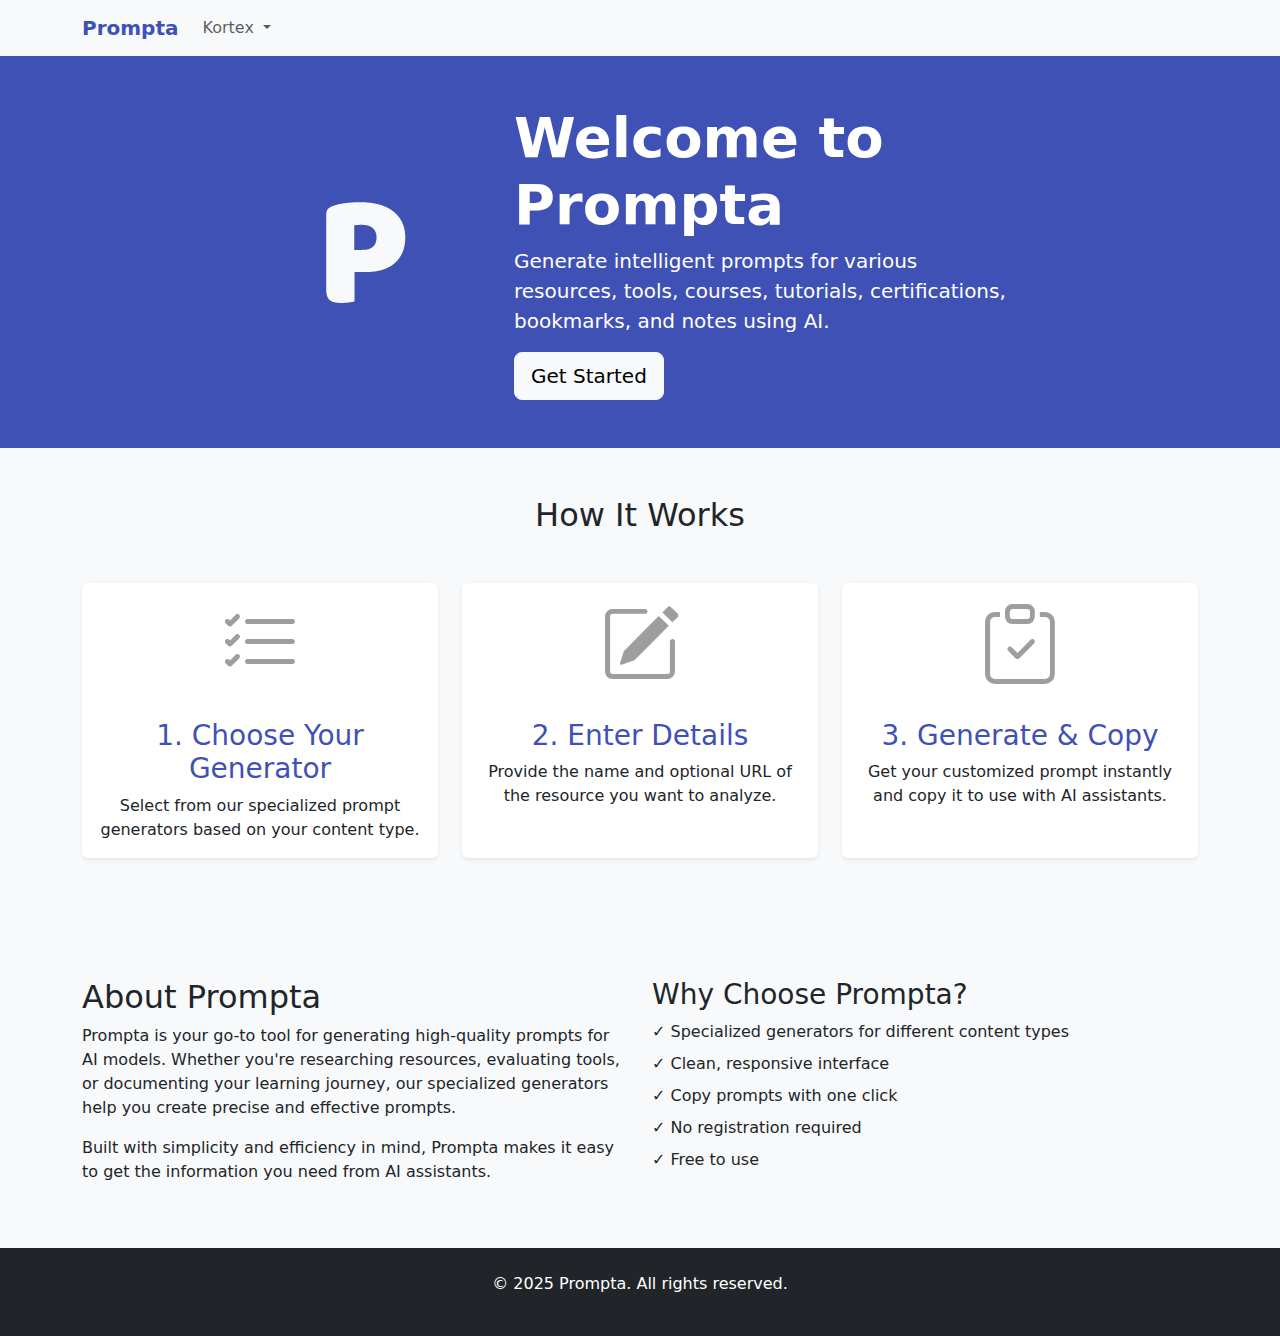
<file: index.html>
<!DOCTYPE html>
<html lang="en">
  <head>
    <meta charset="UTF-8" />
    <meta name="viewport" content="width=device-width, initial-scale=1.0" />
    <meta
      name="description"
      content="Generate intelligent prompts for various resources, tools, courses, tutorials, certifications, bookmarks, and notes using AI. Free prompt generators for developers and learners."
    />
    <meta name="author" content="Afolabi 'aphoe' Legunsen" />
    <meta
      name="keywords"
      content="AI prompts, prompt generator, resources, tools, courses, tutorials, certifications, bookmarks, notes"
    />
    <title>Prompta - AI Prompt Generators</title>
    <link rel="icon" type="image/png" href="assets/images/favicon.png" />
    <link
      href="https://cdn.jsdelivr.net/npm/bootstrap@5.3.0/dist/css/bootstrap.min.css"
      rel="stylesheet"
    />
    <link
      rel="stylesheet"
      href="https://cdn.jsdelivr.net/npm/bootstrap-icons@1.10.0/font/bootstrap-icons.css"
    />
    <link rel="stylesheet" href="assets/css/style.css" />
    <script type="application/ld+json">
      {
        "@context": "https://schema.org",
        "@type": "WebApplication",
        "name": "Prompta",
        "description": "Generate intelligent prompts for various resources, tools, courses, tutorials, certifications, bookmarks, and notes using AI.",
        "url": "https://aphoe.com",
        "author": {
          "@type": "Person",
          "name": "Afolabi 'aphoe' Legunsen"
        },
        "applicationCategory": "DeveloperApplication",
        "operatingSystem": "Web Browser",
        "offers": {
          "@type": "Offer",
          "price": "0",
          "priceCurrency": "USD"
        }
      }
    </script>
  </head>
  <body>
    <nav class="navbar navbar-expand-lg navbar-light bg-light">
      <div class="container">
        <a class="navbar-brand" href="index.html">Prompta</a>
        <button
          class="navbar-toggler"
          type="button"
          data-bs-toggle="collapse"
          data-bs-target="#navbarNav"
          aria-controls="navbarNav"
          aria-expanded="false"
          aria-label="Toggle navigation"
        >
          <span class="navbar-toggler-icon"></span>
        </button>
        <div class="collapse navbar-collapse" id="navbarNav">
          <ul class="navbar-nav">
            <li class="nav-item dropdown">
              <a
                class="nav-link dropdown-toggle"
                href="#"
                id="kortexDropdown"
                role="button"
                data-bs-toggle="dropdown"
                aria-expanded="false"
              >
                Kortex
              </a>
              <ul class="dropdown-menu" aria-labelledby="kortexDropdown">
                <li>
                  <a class="dropdown-item" href="resource.html">Resource</a>
                </li>
                <li>
                  <a class="dropdown-item" href="whitepaper.html">Whitepaper</a>
                </li>
                <li><a class="dropdown-item" href="tools.html">Tools</a></li>
                <li>
                  <a class="dropdown-item" href="courses.html">Courses</a>
                </li>
                <li>
                  <a class="dropdown-item" href="tutorials.html">Tutorials</a>
                </li>
                <li>
                  <a class="dropdown-item" href="certification.html"
                    >Certification</a
                  >
                </li>
                <li>
                  <a class="dropdown-item" href="bookmark.html">Bookmark</a>
                </li>
                <li>
                  <a class="dropdown-item" href="notes.html">Notes</a>
                </li>
              </ul>
            </li>
          </ul>
        </div>
      </div>
    </nav>
    <main>
      <!-- Hero Section -->
      <section style="background-color: #3f51b5" class="text-white py-5">
        <div class="container">
          <div
            class="d-flex align-items-center justify-content-center flex-wrap"
          >
            <div class="me-5 mb-4 mb-md-0">
              <img
                src="assets/images/favicon.png"
                alt="Prompta Logo"
                class="img-fluid"
                style="max-width: 300px"
              />
            </div>
            <div style="max-width: 500px">
              <h1 class="display-4 fw-bold">Welcome to Prompta</h1>
              <p class="lead">
                Generate intelligent prompts for various resources, tools,
                courses, tutorials, certifications, bookmarks, and notes using
                AI.
              </p>
              <a href="#how-it-works" class="btn btn-light btn-lg"
                >Get Started</a
              >
            </div>
          </div>
        </div>
      </section>

      <!-- How It Works Section -->
      <section id="how-it-works" class="py-5">
        <div class="container">
          <h2 class="text-center mb-5">How It Works</h2>
          <div class="row">
            <div class="col-md-4 mb-4">
              <div class="card h-100 border-0 shadow-sm">
                <div class="card-body text-center">
                  <div class="mb-4">
                    <i
                      class="bi bi-list-check display-1"
                      style="color: #9e9e9e"
                    ></i>
                  </div>
                  <h3 class="card-title" style="color: #3f51b5">
                    1. Choose Your Generator
                  </h3>
                  <p class="card-text">
                    Select from our specialized prompt generators based on your
                    content type.
                  </p>
                </div>
              </div>
            </div>
            <div class="col-md-4 mb-4">
              <div class="card h-100 border-0 shadow-sm">
                <div class="card-body text-center">
                  <div class="mb-4">
                    <i
                      class="bi bi-pencil-square display-1"
                      style="color: #9e9e9e"
                    ></i>
                  </div>
                  <h3 class="card-title" style="color: #3f51b5">
                    2. Enter Details
                  </h3>
                  <p class="card-text">
                    Provide the name and optional URL of the resource you want
                    to analyze.
                  </p>
                </div>
              </div>
            </div>
            <div class="col-md-4 mb-4">
              <div class="card h-100 border-0 shadow-sm">
                <div class="card-body text-center">
                  <div class="mb-4">
                    <i
                      class="bi bi-clipboard-check display-1"
                      style="color: #9e9e9e"
                    ></i>
                  </div>
                  <h3 class="card-title" style="color: #3f51b5">
                    3. Generate & Copy
                  </h3>
                  <p class="card-text">
                    Get your customized prompt instantly and copy it to use with
                    AI assistants.
                  </p>
                </div>
              </div>
            </div>
          </div>
        </div>
      </section>

      <!-- About Section -->
      <section class="bg-light py-5">
        <div class="container">
          <div class="row">
            <div class="col-lg-6">
              <h2>About Prompta</h2>
              <p>
                Prompta is your go-to tool for generating high-quality prompts
                for AI models. Whether you're researching resources, evaluating
                tools, or documenting your learning journey, our specialized
                generators help you create precise and effective prompts.
              </p>
              <p>
                Built with simplicity and efficiency in mind, Prompta makes it
                easy to get the information you need from AI assistants.
              </p>
            </div>
            <div class="col-lg-6">
              <h3>Why Choose Prompta?</h3>
              <ul class="list-unstyled">
                <li class="mb-2">
                  ✓ Specialized generators for different content types
                </li>
                <li class="mb-2">✓ Clean, responsive interface</li>
                <li class="mb-2">✓ Copy prompts with one click</li>
                <li class="mb-2">✓ No registration required</li>
                <li class="mb-2">✓ Free to use</li>
              </ul>
            </div>
          </div>
        </div>
      </section>

      <!-- Footer -->
      <footer class="bg-dark text-white py-4">
        <div class="container text-center">
          <p>
            &copy; 2025
            <a href="https://aphoe.com" class="text-white text-decoration-none"
              >Prompta</a
            >. All rights reserved.
          </p>
        </div>
      </footer>
    </main>

    <script src="https://cdn.jsdelivr.net/npm/bootstrap@5.3.0/dist/js/bootstrap.bundle.min.js"></script>
  </body>
</html>
</file>
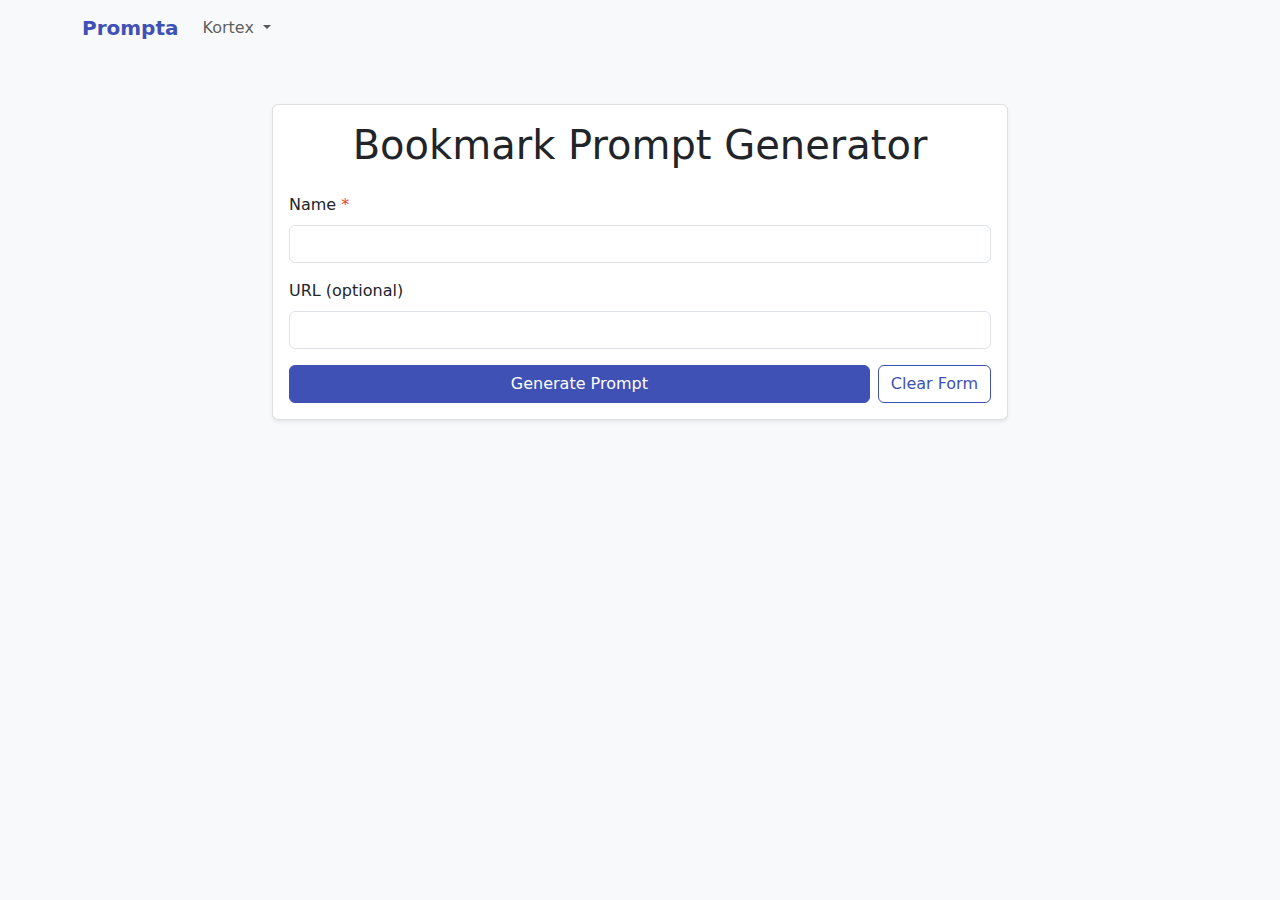
<file: bookmark.html>
<!DOCTYPE html>
<html lang="en">
  <head>
    <meta charset="UTF-8" />
    <meta name="viewport" content="width=device-width, initial-scale=1.0" />
    <meta
      name="description"
      content="Generate intelligent prompts for saved bookmarks and interesting links. Free AI prompt generator for bookmark analysis."
    />
    <meta name="author" content="Afolabi 'aphoe' Legunsen" />
    <meta
      name="keywords"
      content="AI prompts, bookmark generator, saved bookmarks, interesting links, prompt generator"
    />
    <title>Bookmark Prompt Generator</title>
    <link rel="icon" type="image/png" href="assets/images/favicon.png" />
    <link
      href="https://cdn.jsdelivr.net/npm/bootstrap@5.3.0/dist/css/bootstrap.min.css"
      rel="stylesheet"
    />
    <link rel="stylesheet" href="assets/css/style.css" />
    <script type="application/ld+json">
      {
        "@context": "https://schema.org",
        "@type": "WebApplication",
        "name": "Bookmark Prompt Generator",
        "description": "Generate intelligent prompts for saved bookmarks and interesting links.",
        "url": "https://aphoe.com",
        "author": {
          "@type": "Person",
          "name": "Afolabi 'aphoe' Legunsen"
        },
        "applicationCategory": "DeveloperApplication",
        "operatingSystem": "Web Browser",
        "offers": {
          "@type": "Offer",
          "price": "0",
          "priceCurrency": "USD"
        }
      }
    </script>
  </head>
  <body>
    <nav class="navbar navbar-expand-lg navbar-light bg-light">
      <div class="container">
        <a class="navbar-brand" href="index.html">Prompta</a>
        <button
          class="navbar-toggler"
          type="button"
          data-bs-toggle="collapse"
          data-bs-target="#navbarNav"
          aria-controls="navbarNav"
          aria-expanded="false"
          aria-label="Toggle navigation"
        >
          <span class="navbar-toggler-icon"></span>
        </button>
        <div class="collapse navbar-collapse" id="navbarNav">
          <ul class="navbar-nav">
            <li class="nav-item dropdown">
              <a
                class="nav-link dropdown-toggle"
                href="#"
                id="kortexDropdown"
                role="button"
                data-bs-toggle="dropdown"
                aria-expanded="false"
              >
                Kortex
              </a>
              <ul class="dropdown-menu" aria-labelledby="kortexDropdown">
                <li>
                  <a class="dropdown-item" href="resource.html">Resource</a>
                </li>
                <li>
                  <a class="dropdown-item" href="whitepaper.html">Whitepaper</a>
                </li>
                <li><a class="dropdown-item" href="tools.html">Tools</a></li>
                <li>
                  <a class="dropdown-item" href="courses.html">Courses</a>
                </li>
                <li>
                  <a class="dropdown-item" href="tutorials.html">Tutorials</a>
                </li>
                <li>
                  <a class="dropdown-item" href="certification.html"
                    >Certification</a
                  >
                </li>
                <li>
                  <a class="dropdown-item" href="bookmark.html">Bookmark</a>
                </li>
                <li>
                  <a class="dropdown-item" href="notes.html">Notes</a>
                </li>
              </ul>
            </li>
          </ul>
        </div>
      </div>
    </nav>
    <main class="container mt-5">
      <div class="row justify-content-center">
        <div class="col-md-8">
          <div class="card">
            <div class="card-body">
              <h1 class="card-title text-center mb-4">
                Bookmark Prompt Generator
              </h1>
              <form id="bookmarkForm">
                <div class="mb-3">
                  <label for="name" class="form-label">
                    Name <span class="required">*</span>
                  </label>
                  <input
                    type="text"
                    class="form-control"
                    id="name"
                    name="name"
                    required
                  />
                </div>
                <div class="mb-3">
                  <label for="url" class="form-label">URL (optional)</label>
                  <input type="url" class="form-control" id="url" name="url" />
                </div>
                <div class="d-flex flex-column flex-md-row gap-2">
                  <button type="submit" class="btn btn-primary flex-fill">
                    Generate Prompt
                  </button>
                  <button
                    type="button"
                    class="btn btn-outline-secondary"
                    id="clearBtn"
                  >
                    Clear Form
                  </button>
                </div>
              </form>
              <div id="output" class="mt-4" style="display: none">
                <h5 class="card-title">Generated Prompt:</h5>
                <pre id="promptText" class="bg-light p-3 rounded mb-2"></pre>
                <div class="d-flex gap-2">
                  <button id="copyBtn" class="btn btn-outline-secondary btn-sm">
                    Copy Prompt
                  </button>
                </div>
              </div>
            </div>
          </div>
        </div>
      </div>
    </main>

    <script src="https://cdn.jsdelivr.net/npm/bootstrap@5.3.0/dist/js/bootstrap.bundle.min.js"></script>
    <script>
      document
        .getElementById("bookmarkForm")
        .addEventListener("submit", function (e) {
          e.preventDefault();

          const name = document.getElementById("name").value.trim();
          const url = document.getElementById("url").value.trim();

          if (!name) {
            alert("Name is required");
            return;
          }

          const reference = url ? ` (reference ${url})` : "";
          const prompt = `Please give me the following information about ${name}${reference}
1. What is the bookmark type? Article, book, development, etc
2. What are the top three tags?
3. Please give me a detailed description`;

          document.getElementById("promptText").textContent = prompt;
          document.getElementById("output").style.display = "block";
        });

      // Clear form functionality
      document
        .getElementById("clearBtn")
        .addEventListener("click", function () {
          document.getElementById("bookmarkForm").reset();
          document.getElementById("output").style.display = "none";
          document.getElementById("promptText").textContent = "";
        });

      // Copy to clipboard functionality
      document.getElementById("copyBtn").addEventListener("click", function () {
        const promptText = document.getElementById("promptText").textContent;

        if (navigator.clipboard && window.isSecureContext) {
          // Use the Clipboard API when available
          navigator.clipboard
            .writeText(promptText)
            .then(function () {
              showCopyFeedback("Copied!");
            })
            .catch(function (err) {
              console.error("Failed to copy: ", err);
              fallbackCopyTextToClipboard(promptText);
            });
        } else {
          // Fallback for older browsers
          fallbackCopyTextToClipboard(promptText);
        }
      });

      function fallbackCopyTextToClipboard(text) {
        const textArea = document.createElement("textarea");
        textArea.value = text;
        textArea.style.position = "fixed";
        textArea.style.left = "-999999px";
        textArea.style.top = "-999999px";
        document.body.appendChild(textArea);
        textArea.focus();
        textArea.select();

        try {
          const successful = document.execCommand("copy");
          if (successful) {
            showCopyFeedback("Copied!");
          } else {
            showCopyFeedback("Copy failed!");
          }
        } catch (err) {
          console.error("Fallback: Oops, unable to copy", err);
          showCopyFeedback("Copy failed!");
        }

        document.body.removeChild(textArea);
      }

      function showCopyFeedback(message) {
        const copyBtn = document.getElementById("copyBtn");
        const originalText = copyBtn.textContent;
        copyBtn.textContent = message;
        copyBtn.classList.remove("btn-outline-secondary");
        copyBtn.classList.add("btn-success");

        setTimeout(function () {
          copyBtn.textContent = originalText;
          copyBtn.classList.remove("btn-success");
          copyBtn.classList.add("btn-outline-secondary");
        }, 2000);
      }
    </script>
  </body>
</html>
</file>
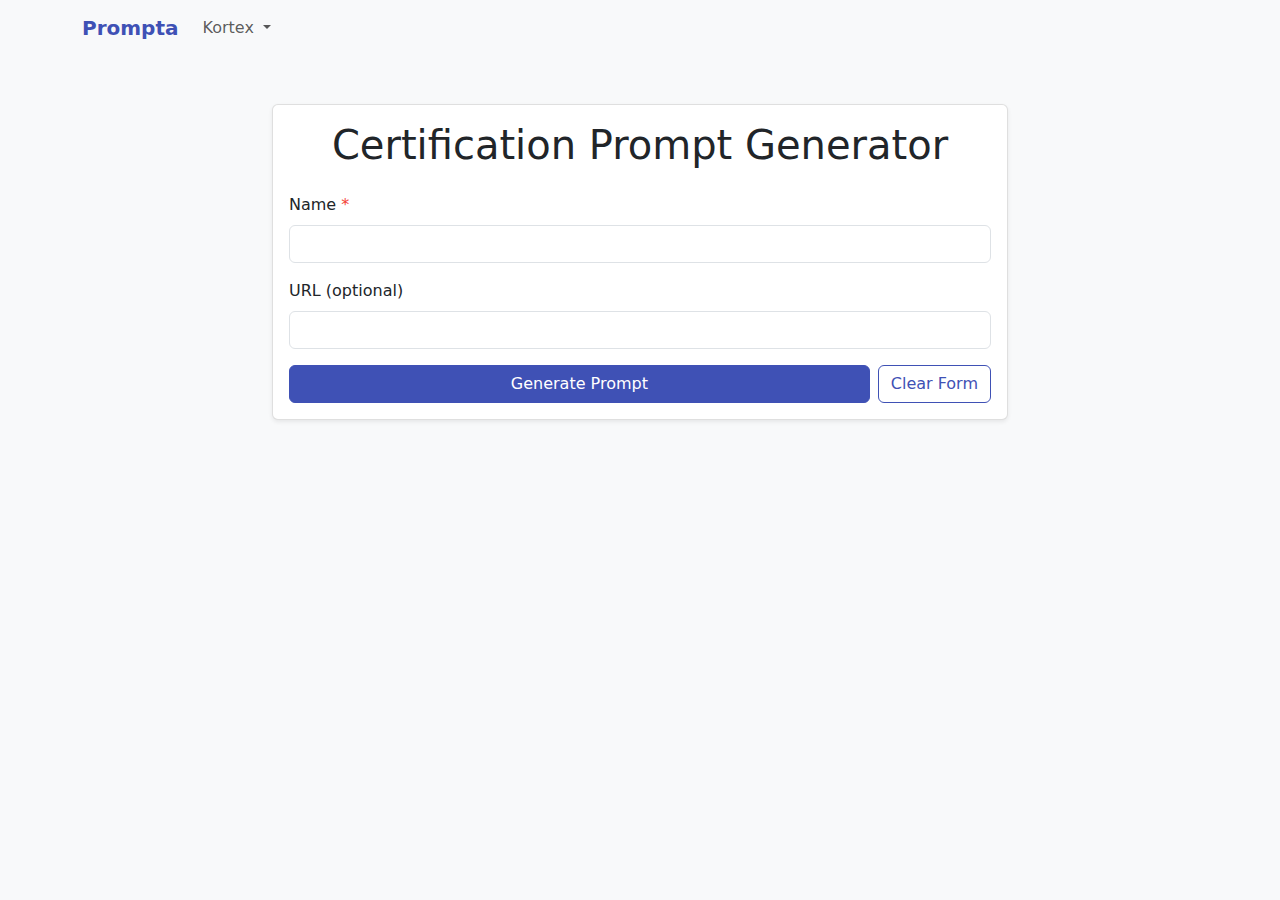
<file: certification.html>
<!DOCTYPE html>
<html lang="en">
  <head>
    <meta charset="UTF-8" />
    <meta name="viewport" content="width=device-width, initial-scale=1.0" />
    <meta
      name="description"
      content="Generate intelligent prompts for certifications and professional qualifications. Free AI prompt generator for certification analysis."
    />
    <meta name="author" content="Afolabi 'aphoe' Legunsen" />
    <meta
      name="keywords"
      content="AI prompts, certification generator, professional qualifications, certifications, prompt generator"
    />
    <title>Certification Prompt Generator</title>
    <link rel="icon" type="image/png" href="assets/images/favicon.png" />
    <link
      href="https://cdn.jsdelivr.net/npm/bootstrap@5.3.0/dist/css/bootstrap.min.css"
      rel="stylesheet"
    />
    <link rel="stylesheet" href="assets/css/style.css" />
    <script type="application/ld+json">
      {
        "@context": "https://schema.org",
        "@type": "WebApplication",
        "name": "Certification Prompt Generator",
        "description": "Generate intelligent prompts for certifications and professional qualifications.",
        "url": "https://aphoe.com",
        "author": {
          "@type": "Person",
          "name": "Afolabi 'aphoe' Legunsen"
        },
        "applicationCategory": "DeveloperApplication",
        "operatingSystem": "Web Browser",
        "offers": {
          "@type": "Offer",
          "price": "0",
          "priceCurrency": "USD"
        }
      }
    </script>
  </head>
  <body>
    <nav class="navbar navbar-expand-lg navbar-light bg-light">
      <div class="container">
        <a class="navbar-brand" href="index.html">Prompta</a>
        <button
          class="navbar-toggler"
          type="button"
          data-bs-toggle="collapse"
          data-bs-target="#navbarNav"
          aria-controls="navbarNav"
          aria-expanded="false"
          aria-label="Toggle navigation"
        >
          <span class="navbar-toggler-icon"></span>
        </button>
        <div class="collapse navbar-collapse" id="navbarNav">
          <ul class="navbar-nav">
            <li class="nav-item dropdown">
              <a
                class="nav-link dropdown-toggle"
                href="#"
                id="kortexDropdown"
                role="button"
                data-bs-toggle="dropdown"
                aria-expanded="false"
              >
                Kortex
              </a>
              <ul class="dropdown-menu" aria-labelledby="kortexDropdown">
                <li>
                  <a class="dropdown-item" href="resource.html">Resource</a>
                </li>
                <li>
                  <a class="dropdown-item" href="whitepaper.html">Whitepaper</a>
                </li>
                <li><a class="dropdown-item" href="tools.html">Tools</a></li>
                <li>
                  <a class="dropdown-item" href="courses.html">Courses</a>
                </li>
                <li>
                  <a class="dropdown-item" href="tutorials.html">Tutorials</a>
                </li>
                <li>
                  <a class="dropdown-item" href="certification.html"
                    >Certification</a
                  >
                </li>
                <li>
                  <a class="dropdown-item" href="bookmark.html">Bookmark</a>
                </li>
                <li>
                  <a class="dropdown-item" href="notes.html">Notes</a>
                </li>
              </ul>
            </li>
          </ul>
        </div>
      </div>
    </nav>
    <main class="container mt-5">
      <div class="row justify-content-center">
        <div class="col-md-8">
          <div class="card">
            <div class="card-body">
              <h1 class="card-title text-center mb-4">
                Certification Prompt Generator
              </h1>
              <form id="certificationForm">
                <div class="mb-3">
                  <label for="name" class="form-label">
                    Name <span class="required">*</span>
                  </label>
                  <input
                    type="text"
                    class="form-control"
                    id="name"
                    name="name"
                    required
                  />
                </div>
                <div class="mb-3">
                  <label for="url" class="form-label">URL (optional)</label>
                  <input type="url" class="form-control" id="url" name="url" />
                </div>
                <div class="d-flex flex-column flex-md-row gap-2">
                  <button type="submit" class="btn btn-primary flex-fill">
                    Generate Prompt
                  </button>
                  <button
                    type="button"
                    class="btn btn-outline-secondary"
                    id="clearBtn"
                  >
                    Clear Form
                  </button>
                </div>
              </form>
              <div id="output" class="mt-4" style="display: none">
                <h5 class="card-title">Generated Prompt:</h5>
                <pre id="promptText" class="bg-light p-3 rounded mb-2"></pre>
                <div class="d-flex gap-2">
                  <button id="copyBtn" class="btn btn-outline-secondary btn-sm">
                    Copy Prompt
                  </button>
                </div>
              </div>
            </div>
          </div>
        </div>
      </div>
    </main>

    <script src="https://cdn.jsdelivr.net/npm/bootstrap@5.3.0/dist/js/bootstrap.bundle.min.js"></script>
    <script>
      document
        .getElementById("certificationForm")
        .addEventListener("submit", function (e) {
          e.preventDefault();

          const name = document.getElementById("name").value.trim();
          const url = document.getElementById("url").value.trim();

          if (!name) {
            alert("Name is required");
            return;
          }

          const reference = url ? ` (reference ${url})` : "";
          const prompt = `Please give me the following information about ${name} certification${reference}
1. What is the name?
2. What is the URL?
3. What is the provider or organization behind it?
4. What is the certification type? Course completion, exam, portfolio, or skill assessment?
5. What is the fee for the certification?
7. Please give me a detailed description
8. What is the level? Foundational, Associate, Professional, or Expert
9. What is the validity in years of the certification, if applicable?
10. Is there an accreditation body? If yes, state it.
11. Does this certification expire? If yes, how many years?
12. What are the top three tags for this tool?
13. What are the prerequisites to take this certification, if applicable?
14. Does it require a recertification exam?
15. What is the renewal fee, if applicable?
16. What are the renewal rules, if applicable?`;

          document.getElementById("promptText").textContent = prompt;
          document.getElementById("output").style.display = "block";
        });

      // Clear form functionality
      document
        .getElementById("clearBtn")
        .addEventListener("click", function () {
          document.getElementById("certificationForm").reset();
          document.getElementById("output").style.display = "none";
          document.getElementById("promptText").textContent = "";
        });

      // Copy to clipboard functionality
      document.getElementById("copyBtn").addEventListener("click", function () {
        const promptText = document.getElementById("promptText").textContent;

        if (navigator.clipboard && window.isSecureContext) {
          // Use the Clipboard API when available
          navigator.clipboard
            .writeText(promptText)
            .then(function () {
              showCopyFeedback("Copied!");
            })
            .catch(function (err) {
              console.error("Failed to copy: ", err);
              fallbackCopyTextToClipboard(promptText);
            });
        } else {
          // Fallback for older browsers
          fallbackCopyTextToClipboard(promptText);
        }
      });

      function fallbackCopyTextToClipboard(text) {
        const textArea = document.createElement("textarea");
        textArea.value = text;
        textArea.style.position = "fixed";
        textArea.style.left = "-999999px";
        textArea.style.top = "-999999px";
        document.body.appendChild(textArea);
        textArea.focus();
        textArea.select();

        try {
          const successful = document.execCommand("copy");
          if (successful) {
            showCopyFeedback("Copied!");
          } else {
            showCopyFeedback("Copy failed!");
          }
        } catch (err) {
          console.error("Fallback: Oops, unable to copy", err);
          showCopyFeedback("Copy failed!");
        }

        document.body.removeChild(textArea);
      }

      function showCopyFeedback(message) {
        const copyBtn = document.getElementById("copyBtn");
        const originalText = copyBtn.textContent;
        copyBtn.textContent = message;
        copyBtn.classList.remove("btn-outline-secondary");
        copyBtn.classList.add("btn-success");

        setTimeout(function () {
          copyBtn.textContent = originalText;
          copyBtn.classList.remove("btn-success");
          copyBtn.classList.add("btn-outline-secondary");
        }, 2000);
      }
    </script>
  </body>
</html>
</file>
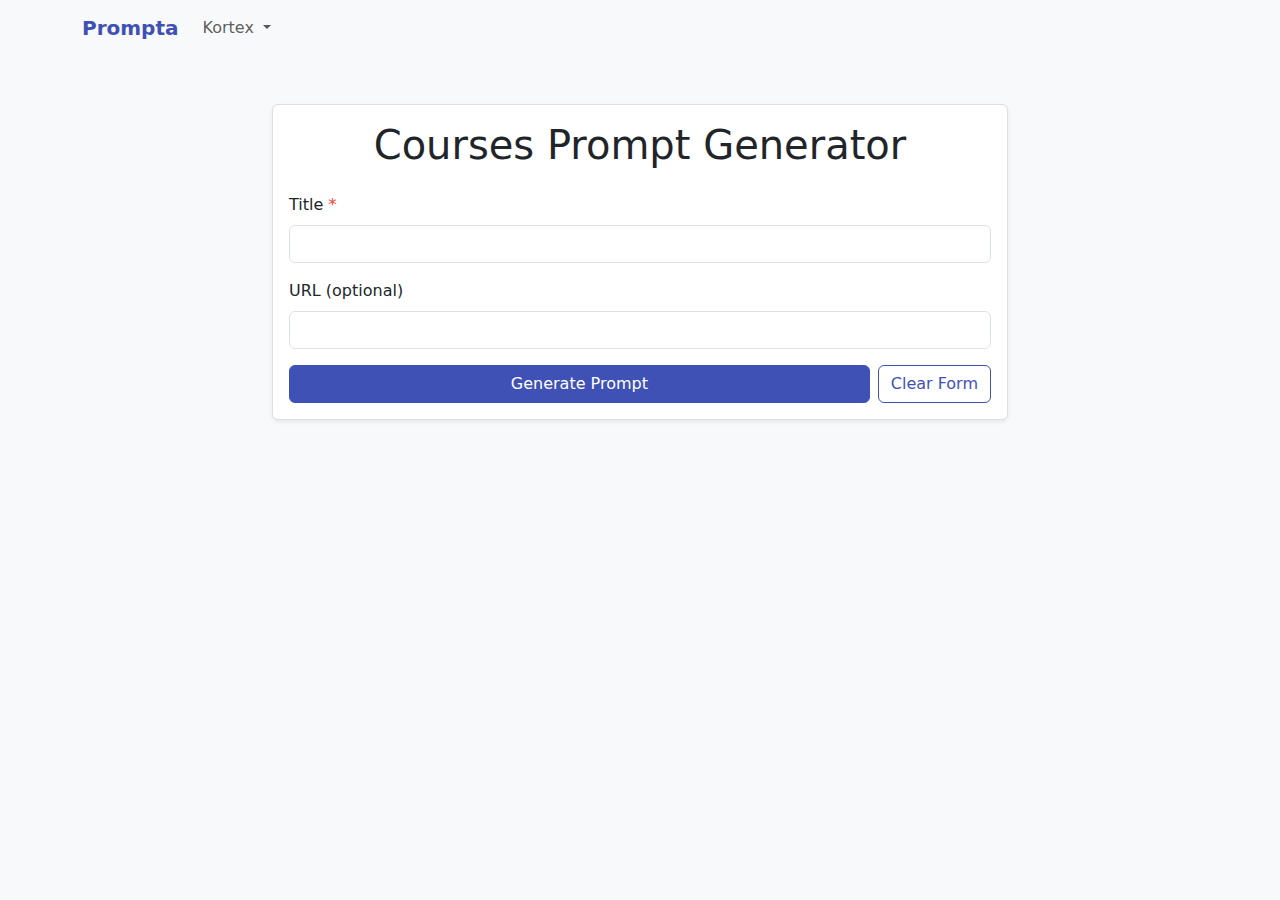
<file: courses.html>
<!DOCTYPE html>
<html lang="en">
  <head>
    <meta charset="UTF-8" />
    <meta name="viewport" content="width=device-width, initial-scale=1.0" />
    <meta
      name="description"
      content="Generate intelligent prompts for online courses and educational content. Free AI prompt generator for course analysis."
    />
    <meta name="author" content="Afolabi 'aphoe' Legunsen" />
    <meta
      name="keywords"
      content="AI prompts, courses generator, online courses, educational content, prompt generator"
    />
    <title>Courses Prompt Generator - Prompta</title>
    <link rel="icon" type="image/png" href="assets/images/favicon.png" />
    <link
      href="https://cdn.jsdelivr.net/npm/bootstrap@5.3.0/dist/css/bootstrap.min.css"
      rel="stylesheet"
    />
    <link rel="stylesheet" href="assets/css/style.css" />
    <script type="application/ld+json">
      {
        "@context": "https://schema.org",
        "@type": "WebApplication",
        "name": "Courses Prompt Generator",
        "description": "Generate intelligent prompts for online courses and educational content.",
        "url": "https://aphoe.com",
        "author": {
          "@type": "Person",
          "name": "Afolabi 'aphoe' Legunsen"
        },
        "applicationCategory": "DeveloperApplication",
        "operatingSystem": "Web Browser",
        "offers": {
          "@type": "Offer",
          "price": "0",
          "priceCurrency": "USD"
        }
      }
    </script>
  </head>
  <body>
    <nav class="navbar navbar-expand-lg navbar-light bg-light">
      <div class="container">
        <a class="navbar-brand" href="index.html">Prompta</a>
        <button
          class="navbar-toggler"
          type="button"
          data-bs-toggle="collapse"
          data-bs-target="#navbarNav"
          aria-controls="navbarNav"
          aria-expanded="false"
          aria-label="Toggle navigation"
        >
          <span class="navbar-toggler-icon"></span>
        </button>
        <div class="collapse navbar-collapse" id="navbarNav">
          <ul class="navbar-nav">
            <li class="nav-item dropdown">
              <a
                class="nav-link dropdown-toggle"
                href="#"
                id="kortexDropdown"
                role="button"
                data-bs-toggle="dropdown"
                aria-expanded="false"
              >
                Kortex
              </a>
              <ul class="dropdown-menu" aria-labelledby="kortexDropdown">
                <li>
                  <a class="dropdown-item" href="resource.html">Resource</a>
                </li>
                <li><a class="dropdown-item" href="tools.html">Tools</a></li>
                <li>
                  <a class="dropdown-item" href="courses.html">Courses</a>
                </li>
                <li>
                  <a class="dropdown-item" href="tutorials.html">Tutorials</a>
                </li>
                <li>
                  <a class="dropdown-item" href="certification.html"
                    >Certification</a
                  >
                </li>
                <li>
                  <a class="dropdown-item" href="bookmark.html">Bookmark</a>
                </li>
                <li>
                  <a class="dropdown-item" href="notes.html">Notes</a>
                </li>
              </ul>
            </li>
          </ul>
        </div>
      </div>
    </nav>
    <main class="container mt-5">
      <div class="row justify-content-center">
        <div class="col-md-8">
          <div class="card">
            <div class="card-body">
              <h1 class="card-title text-center mb-4">
                Courses Prompt Generator
              </h1>
              <form id="coursesForm">
                <div class="mb-3">
                  <label for="title" class="form-label">
                    Title <span class="required">*</span>
                  </label>
                  <input
                    type="text"
                    class="form-control"
                    id="title"
                    name="title"
                    required
                  />
                </div>
                <div class="mb-3">
                  <label for="url" class="form-label">URL (optional)</label>
                  <input type="url" class="form-control" id="url" name="url" />
                </div>
                <div class="d-flex flex-column flex-md-row gap-2">
                  <button type="submit" class="btn btn-primary flex-fill">
                    Generate Prompt
                  </button>
                  <button
                    type="button"
                    class="btn btn-outline-secondary"
                    id="clearBtn"
                  >
                    Clear Form
                  </button>
                </div>
              </form>
              <div id="output" class="mt-4" style="display: none">
                <h5 class="card-title">Generated Prompt:</h5>
                <pre id="promptText" class="bg-light p-3 rounded mb-2"></pre>
                <div class="d-flex gap-2">
                  <button id="copyBtn" class="btn btn-outline-secondary btn-sm">
                    Copy Prompt
                  </button>
                </div>
              </div>
            </div>
          </div>
        </div>
      </div>
    </main>

    <script src="https://cdn.jsdelivr.net/npm/bootstrap@5.3.0/dist/js/bootstrap.bundle.min.js"></script>
    <script>
      document
        .getElementById("coursesForm")
        .addEventListener("submit", function (e) {
          e.preventDefault();

          const title = document.getElementById("title").value.trim();
          const url = document.getElementById("url").value.trim();

          if (!title) {
            alert("Title is required");
            return;
          }

          const reference = url ? ` (reference ${url})` : "";
          const prompt = `Please give me the following information about ${title}${reference}
1. Give me a detailed description
2. What level is this course? Beginner, Intermediate, Advanced, or Expert
3. Price tier type? Free, Freemium, Subscription, etc. Answer based on the direct information you found.
4. What is the estimated duration in days
5. Is there a launch date? If yes, what date is it?
6. Does this course come with a certificate?
7. What are the top three tags for this tool?`;

          document.getElementById("promptText").textContent = prompt;
          document.getElementById("output").style.display = "block";
        });

      // Clear form functionality
      document
        .getElementById("clearBtn")
        .addEventListener("click", function () {
          document.getElementById("coursesForm").reset();
          document.getElementById("output").style.display = "none";
          document.getElementById("promptText").textContent = "";
        });

      // Copy to clipboard functionality
      document.getElementById("copyBtn").addEventListener("click", function () {
        const promptText = document.getElementById("promptText").textContent;

        if (navigator.clipboard && window.isSecureContext) {
          // Use the Clipboard API when available
          navigator.clipboard
            .writeText(promptText)
            .then(function () {
              showCopyFeedback("Copied!");
            })
            .catch(function (err) {
              console.error("Failed to copy: ", err);
              fallbackCopyTextToClipboard(promptText);
            });
        } else {
          // Fallback for older browsers
          fallbackCopyTextToClipboard(promptText);
        }
      });

      function fallbackCopyTextToClipboard(text) {
        const textArea = document.createElement("textarea");
        textArea.value = text;
        textArea.style.position = "fixed";
        textArea.style.left = "-999999px";
        textArea.style.top = "-999999px";
        document.body.appendChild(textArea);
        textArea.focus();
        textArea.select();

        try {
          const successful = document.execCommand("copy");
          if (successful) {
            showCopyFeedback("Copied!");
          } else {
            showCopyFeedback("Copy failed!");
          }
        } catch (err) {
          console.error("Fallback: Oops, unable to copy", err);
          showCopyFeedback("Copy failed!");
        }

        document.body.removeChild(textArea);
      }

      function showCopyFeedback(message) {
        const copyBtn = document.getElementById("copyBtn");
        const originalText = copyBtn.textContent;
        copyBtn.textContent = message;
        copyBtn.classList.remove("btn-outline-secondary");
        copyBtn.classList.add("btn-success");

        setTimeout(function () {
          copyBtn.textContent = originalText;
          copyBtn.classList.remove("btn-success");
          copyBtn.classList.add("btn-outline-secondary");
        }, 2000);
      }
    </script>
  </body>
</html>
</file>
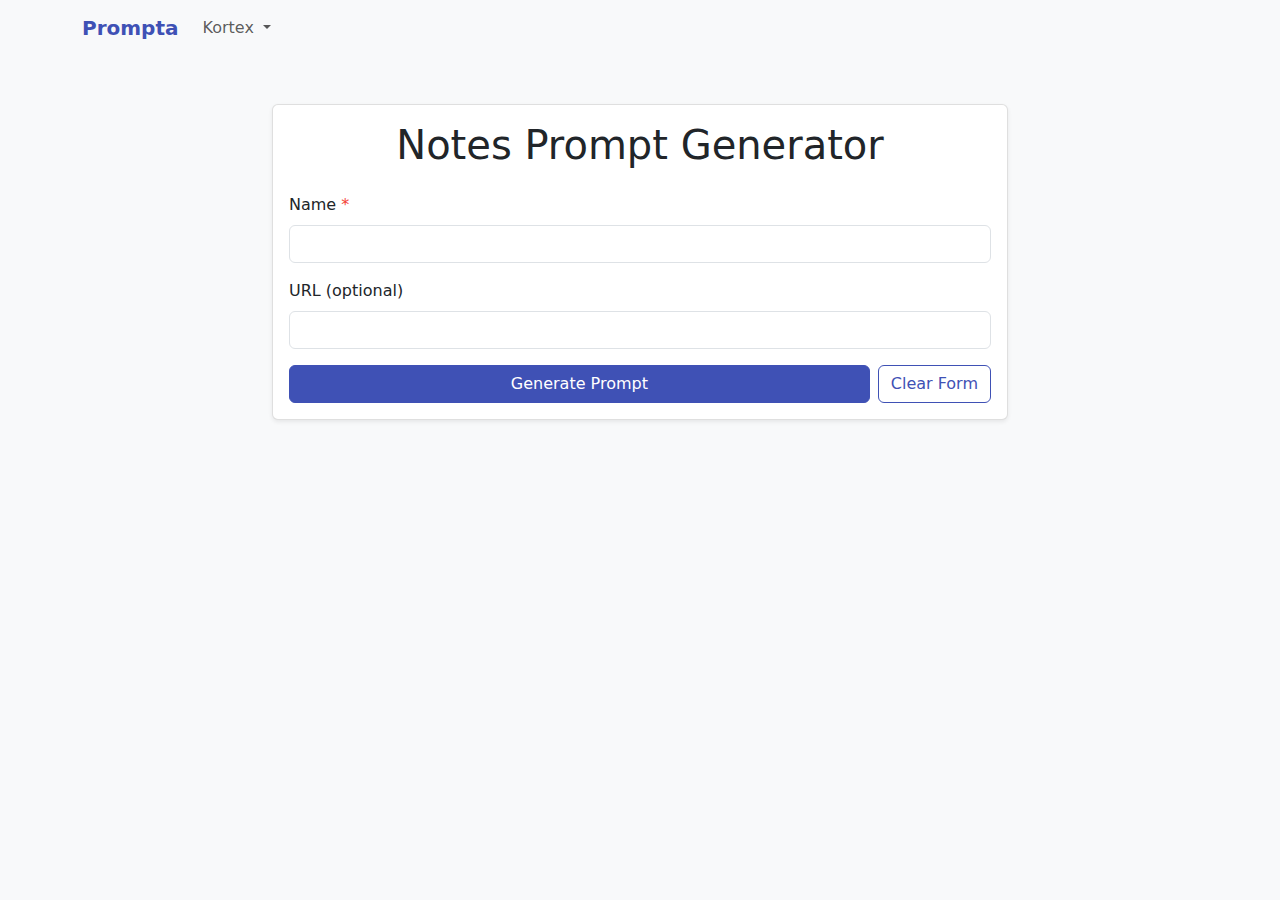
<file: notes.html>
<!DOCTYPE html>
<html lang="en">
  <head>
    <meta charset="UTF-8" />
    <meta name="viewport" content="width=device-width, initial-scale=1.0" />
    <meta
      name="description"
      content="Generate intelligent prompts for personal notes and research materials. Free AI prompt generator for notes analysis."
    />
    <meta name="author" content="Afolabi 'aphoe' Legunsen" />
    <meta
      name="keywords"
      content="AI prompts, notes generator, personal notes, research materials, prompt generator"
    />
    <title>Notes Prompt Generator - Prompta</title>
    <link rel="icon" type="image/png" href="assets/images/favicon.png" />
    <link
      href="https://cdn.jsdelivr.net/npm/bootstrap@5.3.0/dist/css/bootstrap.min.css"
      rel="stylesheet"
    />
    <link rel="stylesheet" href="assets/css/style.css" />
    <script type="application/ld+json">
      {
        "@context": "https://schema.org",
        "@type": "WebApplication",
        "name": "Notes Prompt Generator",
        "description": "Generate intelligent prompts for personal notes and research materials.",
        "url": "https://aphoe.com",
        "author": {
          "@type": "Person",
          "name": "Afolabi 'aphoe' Legunsen"
        },
        "applicationCategory": "DeveloperApplication",
        "operatingSystem": "Web Browser",
        "offers": {
          "@type": "Offer",
          "price": "0",
          "priceCurrency": "USD"
        }
      }
    </script>
  </head>
  <body>
    <nav class="navbar navbar-expand-lg navbar-light bg-light">
      <div class="container">
        <a class="navbar-brand" href="index.html">Prompta</a>
        <button
          class="navbar-toggler"
          type="button"
          data-bs-toggle="collapse"
          data-bs-target="#navbarNav"
          aria-controls="navbarNav"
          aria-expanded="false"
          aria-label="Toggle navigation"
        >
          <span class="navbar-toggler-icon"></span>
        </button>
        <div class="collapse navbar-collapse" id="navbarNav">
          <ul class="navbar-nav">
            <li class="nav-item dropdown">
              <a
                class="nav-link dropdown-toggle"
                href="#"
                id="kortexDropdown"
                role="button"
                data-bs-toggle="dropdown"
                aria-expanded="false"
              >
                Kortex
              </a>
              <ul class="dropdown-menu" aria-labelledby="kortexDropdown">
                <li>
                  <a class="dropdown-item" href="resource.html">Resource</a>
                </li>
                <li>
                  <a class="dropdown-item" href="whitepaper.html">Whitepaper</a>
                </li>
                <li><a class="dropdown-item" href="tools.html">Tools</a></li>
                <li>
                  <a class="dropdown-item" href="courses.html">Courses</a>
                </li>
                <li>
                  <a class="dropdown-item" href="tutorials.html">Tutorials</a>
                </li>
                <li>
                  <a class="dropdown-item" href="certification.html"
                    >Certification</a
                  >
                </li>
                <li>
                  <a class="dropdown-item" href="bookmark.html">Bookmark</a>
                </li>
                <li>
                  <a class="dropdown-item" href="notes.html">Notes</a>
                </li>
              </ul>
            </li>
          </ul>
        </div>
      </div>
    </nav>
    <main class="container mt-5">
      <div class="row justify-content-center">
        <div class="col-md-8">
          <div class="card">
            <div class="card-body">
              <h1 class="card-title text-center mb-4">
                Notes Prompt Generator
              </h1>
              <form id="notesForm">
                <div class="mb-3">
                  <label for="name" class="form-label">
                    Name <span class="required">*</span>
                  </label>
                  <input
                    type="text"
                    class="form-control"
                    id="name"
                    name="name"
                    required
                  />
                </div>
                <div class="mb-3">
                  <label for="url" class="form-label">URL (optional)</label>
                  <input type="url" class="form-control" id="url" name="url" />
                </div>
                <div class="d-flex flex-column flex-md-row gap-2">
                  <button type="submit" class="btn btn-primary flex-fill">
                    Generate Prompt
                  </button>
                  <button
                    type="button"
                    class="btn btn-outline-secondary"
                    id="clearBtn"
                  >
                    Clear Form
                  </button>
                </div>
              </form>
              <div id="output" class="mt-4" style="display: none">
                <h5 class="card-title">Generated Prompt:</h5>
                <pre id="promptText" class="bg-light p-3 rounded mb-2"></pre>
                <div class="d-flex gap-2">
                  <button id="copyBtn" class="btn btn-outline-secondary btn-sm">
                    Copy Prompt
                  </button>
                </div>
              </div>
            </div>
          </div>
        </div>
      </div>
    </main>

    <script src="https://cdn.jsdelivr.net/npm/bootstrap@5.3.0/dist/js/bootstrap.bundle.min.js"></script>
    <script>
      document
        .getElementById("notesForm")
        .addEventListener("submit", function (e) {
          e.preventDefault();

          const name = document.getElementById("name").value.trim();
          const url = document.getElementById("url").value.trim();

          if (!name) {
            alert("Name is required");
            return;
          }

          const reference = url ? ` (reference ${url})` : "";
          const prompt = `Please give me the following information about ${name}${reference}
1. What is the bookmark type? Article, book, development, etc
2. What are the top three tags?
3. Please give me a detailed description`;

          document.getElementById("promptText").textContent = prompt;
          document.getElementById("output").style.display = "block";
        });

      // Clear form functionality
      document
        .getElementById("clearBtn")
        .addEventListener("click", function () {
          document.getElementById("notesForm").reset();
          document.getElementById("output").style.display = "none";
          document.getElementById("promptText").textContent = "";
        });

      // Copy to clipboard functionality
      document.getElementById("copyBtn").addEventListener("click", function () {
        const promptText = document.getElementById("promptText").textContent;

        if (navigator.clipboard && window.isSecureContext) {
          // Use the Clipboard API when available
          navigator.clipboard
            .writeText(promptText)
            .then(function () {
              showCopyFeedback("Copied!");
            })
            .catch(function (err) {
              console.error("Failed to copy: ", err);
              fallbackCopyTextToClipboard(promptText);
            });
        } else {
          // Fallback for older browsers
          fallbackCopyTextToClipboard(promptText);
        }
      });

      function fallbackCopyTextToClipboard(text) {
        const textArea = document.createElement("textarea");
        textArea.value = text;
        textArea.style.position = "fixed";
        textArea.style.left = "-999999px";
        textArea.style.top = "-999999px";
        document.body.appendChild(textArea);
        textArea.focus();
        textArea.select();

        try {
          const successful = document.execCommand("copy");
          if (successful) {
            showCopyFeedback("Copied!");
          } else {
            showCopyFeedback("Copy failed!");
          }
        } catch (err) {
          console.error("Fallback: Oops, unable to copy", err);
          showCopyFeedback("Copy failed!");
        }

        document.body.removeChild(textArea);
      }

      function showCopyFeedback(message) {
        const copyBtn = document.getElementById("copyBtn");
        const originalText = copyBtn.textContent;
        copyBtn.textContent = message;
        copyBtn.classList.remove("btn-outline-secondary");
        copyBtn.classList.add("btn-success");

        setTimeout(function () {
          copyBtn.textContent = originalText;
          copyBtn.classList.remove("btn-success");
          copyBtn.classList.add("btn-outline-secondary");
        }, 2000);
      }
    </script>
  </body>
</html>
</file>
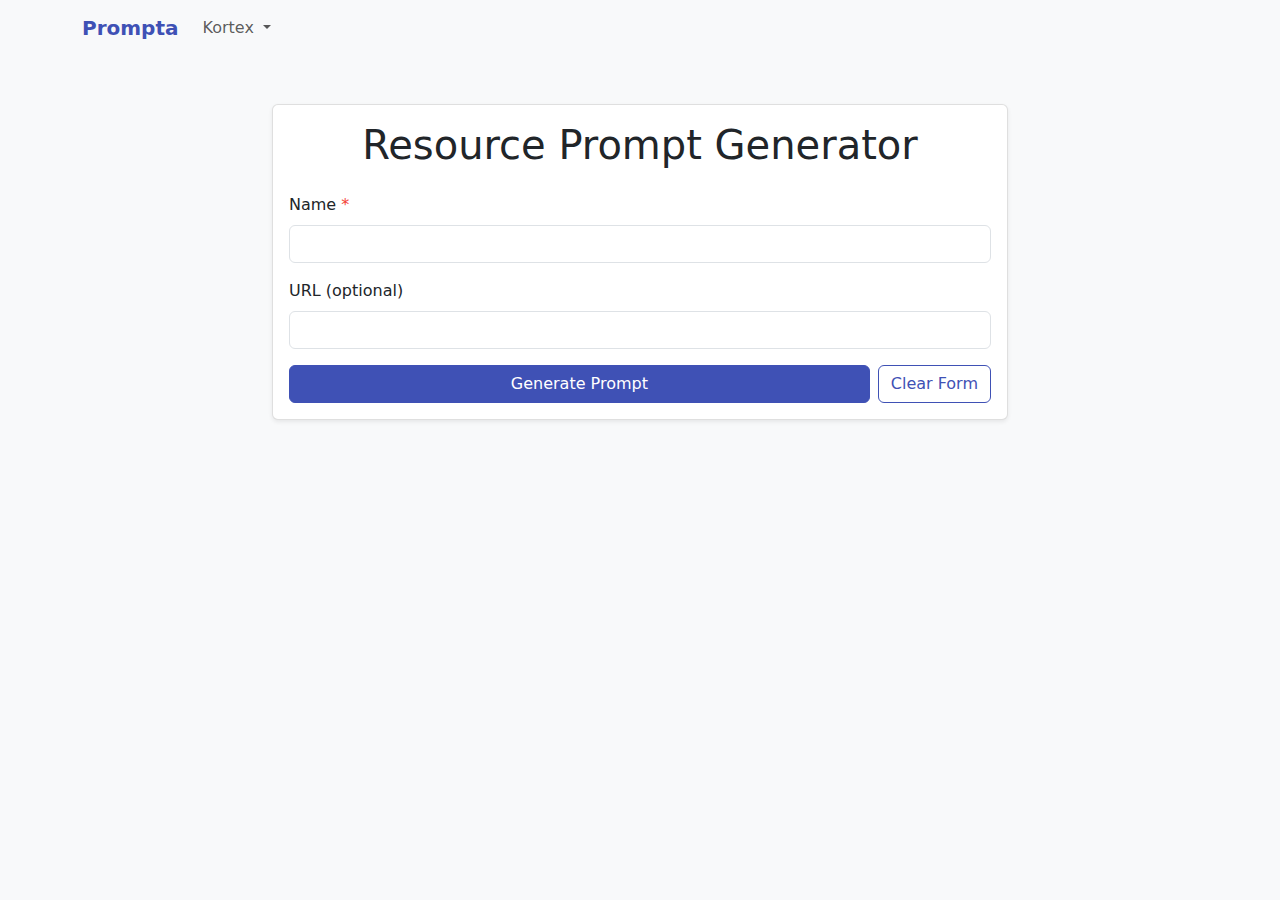
<file: resource.html>
<!DOCTYPE html>
<html lang="en">
  <head>
    <meta charset="UTF-8" />
    <meta name="viewport" content="width=device-width, initial-scale=1.0" />
    <meta
      name="description"
      content="Generate intelligent prompts for general resources like articles, websites, and more. Free AI prompt generator for resource analysis."
    />
    <meta name="author" content="Afolabi 'aphoe' Legunsen" />
    <meta
      name="keywords"
      content="AI prompts, resource generator, articles, websites, prompt generator"
    />
    <title>Resource Prompt Generator</title>
    <link rel="icon" type="image/png" href="assets/images/favicon.png" />
    <link
      href="https://cdn.jsdelivr.net/npm/bootstrap@5.3.0/dist/css/bootstrap.min.css"
      rel="stylesheet"
    />
    <link rel="stylesheet" href="assets/css/style.css" />
    <script type="application/ld+json">
      {
        "@context": "https://schema.org",
        "@type": "WebApplication",
        "name": "Resource Prompt Generator",
        "description": "Generate intelligent prompts for general resources like articles, websites, and more.",
        "url": "https://aphoe.com",
        "author": {
          "@type": "Person",
          "name": "Afolabi 'aphoe' Legunsen"
        },
        "applicationCategory": "DeveloperApplication",
        "operatingSystem": "Web Browser",
        "offers": {
          "@type": "Offer",
          "price": "0",
          "priceCurrency": "USD"
        }
      }
    </script>
  </head>
  <body>
    <nav class="navbar navbar-expand-lg navbar-light bg-light">
      <div class="container">
        <a class="navbar-brand" href="index.html">Prompta</a>
        <button
          class="navbar-toggler"
          type="button"
          data-bs-toggle="collapse"
          data-bs-target="#navbarNav"
          aria-controls="navbarNav"
          aria-expanded="false"
          aria-label="Toggle navigation"
        >
          <span class="navbar-toggler-icon"></span>
        </button>
        <div class="collapse navbar-collapse" id="navbarNav">
          <ul class="navbar-nav">
            <li class="nav-item dropdown">
              <a
                class="nav-link dropdown-toggle"
                href="#"
                id="kortexDropdown"
                role="button"
                data-bs-toggle="dropdown"
                aria-expanded="false"
              >
                Kortex
              </a>
              <ul class="dropdown-menu" aria-labelledby="kortexDropdown">
                <li>
                  <a class="dropdown-item" href="resource.html">Resource</a>
                </li>
                <li><a class="dropdown-item" href="tools.html">Tools</a></li>
                <li>
                  <a class="dropdown-item" href="courses.html">Courses</a>
                </li>
                <li>
                  <a class="dropdown-item" href="tutorials.html">Tutorials</a>
                </li>
                <li>
                  <a class="dropdown-item" href="certification.html"
                    >Certification</a
                  >
                </li>
                <li>
                  <a class="dropdown-item" href="bookmark.html">Bookmark</a>
                </li>
                <li>
                  <a class="dropdown-item" href="notes.html">Notes</a>
                </li>
              </ul>
            </li>
          </ul>
        </div>
      </div>
    </nav>
    <main class="container mt-5">
      <div class="row justify-content-center">
        <div class="col-md-8">
          <div class="card">
            <div class="card-body">
              <h1 class="card-title text-center mb-4">
                Resource Prompt Generator
              </h1>
              <form id="resourceForm">
                <div class="mb-3">
                  <label for="name" class="form-label">
                    Name <span class="required">*</span>
                  </label>
                  <input
                    type="text"
                    class="form-control"
                    id="name"
                    name="name"
                    required
                  />
                </div>
                <div class="mb-3">
                  <label for="url" class="form-label">URL (optional)</label>
                  <input type="url" class="form-control" id="url" name="url" />
                </div>
                <div class="d-flex flex-column flex-md-row gap-2">
                  <button type="submit" class="btn btn-primary flex-fill">
                    Generate Prompt
                  </button>
                  <button
                    type="button"
                    class="btn btn-outline-secondary"
                    id="clearBtn"
                  >
                    Clear Form
                  </button>
                </div>
              </form>
              <div id="output" class="mt-4" style="display: none">
                <h5 class="card-title">Generated Prompt:</h5>
                <pre id="promptText" class="bg-light p-3 rounded mb-2"></pre>
                <div class="d-flex gap-2">
                  <button id="copyBtn" class="btn btn-outline-secondary btn-sm">
                    Copy Prompt
                  </button>
                </div>
              </div>
            </div>
          </div>
        </div>
      </div>
    </main>

    <script src="https://cdn.jsdelivr.net/npm/bootstrap@5.3.0/dist/js/bootstrap.bundle.min.js"></script>
    <script>
      document
        .getElementById("resourceForm")
        .addEventListener("submit", function (e) {
          e.preventDefault();

          const name = document.getElementById("name").value.trim();
          const url = document.getElementById("url").value.trim();

          if (!name) {
            alert("Name is required");
            return;
          }

          const reference = url ? ` (reference: ${url})` : "";
          const prompt = `Give me the following information about ${name}${reference}
1. Official name
2. URL
3. is it open source
4. Top three tags associated with this resource
5. Detailed description`;

          document.getElementById("promptText").textContent = prompt;
          document.getElementById("output").style.display = "block";
        });

      // Clear form functionality
      document
        .getElementById("clearBtn")
        .addEventListener("click", function () {
          document.getElementById("resourceForm").reset();
          document.getElementById("output").style.display = "none";
          document.getElementById("promptText").textContent = "";
        });

      // Copy to clipboard functionality
      document.getElementById("copyBtn").addEventListener("click", function () {
        const promptText = document.getElementById("promptText").textContent;

        if (navigator.clipboard && window.isSecureContext) {
          // Use the Clipboard API when available
          navigator.clipboard
            .writeText(promptText)
            .then(function () {
              showCopyFeedback("Copied!");
            })
            .catch(function (err) {
              console.error("Failed to copy: ", err);
              fallbackCopyTextToClipboard(promptText);
            });
        } else {
          // Fallback for older browsers
          fallbackCopyTextToClipboard(promptText);
        }
      });

      function fallbackCopyTextToClipboard(text) {
        const textArea = document.createElement("textarea");
        textArea.value = text;
        textArea.style.position = "fixed";
        textArea.style.left = "-999999px";
        textArea.style.top = "-999999px";
        document.body.appendChild(textArea);
        textArea.focus();
        textArea.select();

        try {
          const successful = document.execCommand("copy");
          if (successful) {
            showCopyFeedback("Copied!");
          } else {
            showCopyFeedback("Copy failed!");
          }
        } catch (err) {
          console.error("Fallback: Oops, unable to copy", err);
          showCopyFeedback("Copy failed!");
        }

        document.body.removeChild(textArea);
      }

      function showCopyFeedback(message) {
        const copyBtn = document.getElementById("copyBtn");
        const originalText = copyBtn.textContent;
        copyBtn.textContent = message;
        copyBtn.classList.remove("btn-outline-secondary");
        copyBtn.classList.add("btn-success");

        setTimeout(function () {
          copyBtn.textContent = originalText;
          copyBtn.classList.remove("btn-success");
          copyBtn.classList.add("btn-outline-secondary");
        }, 2000);
      }
    </script>
  </body>
</html>
</file>
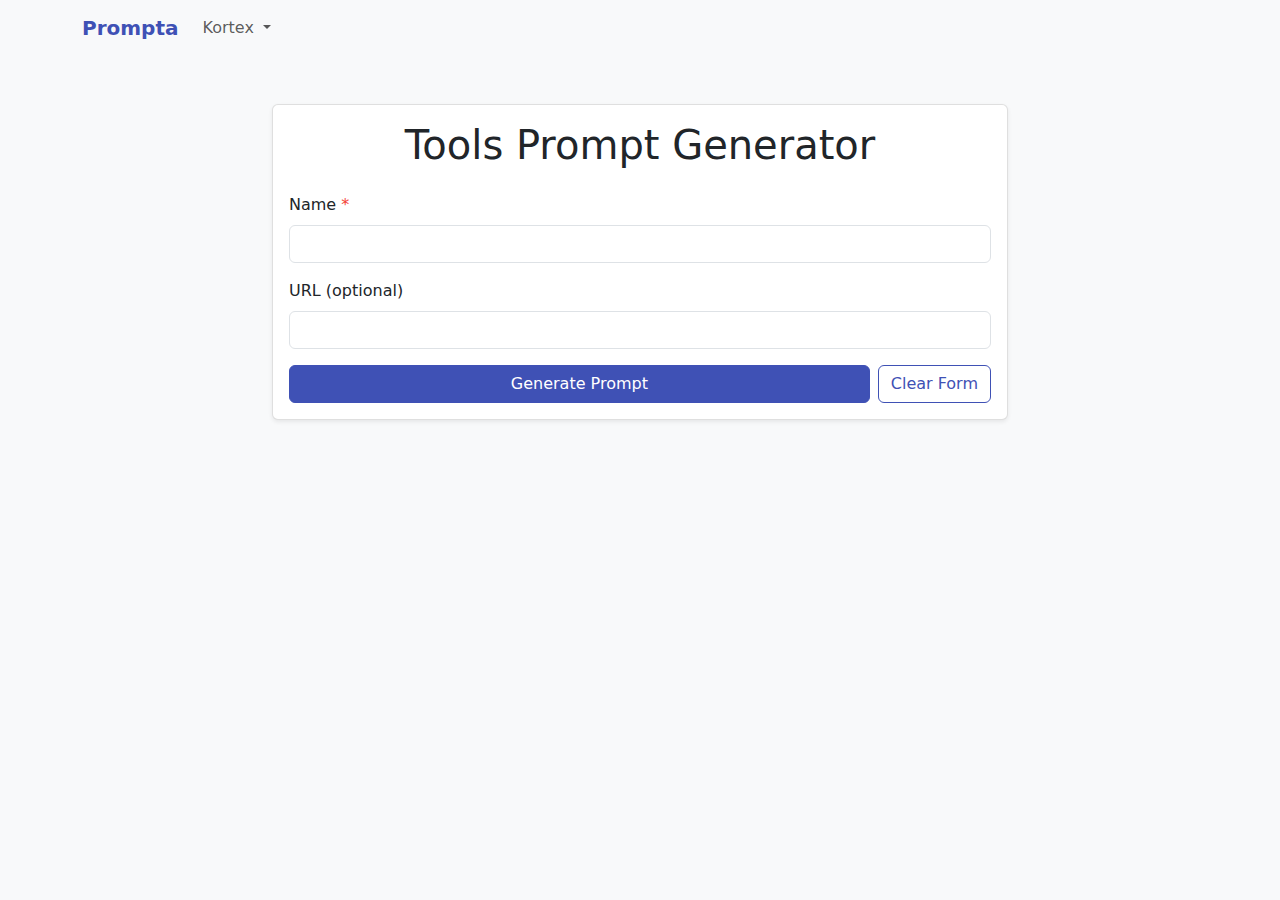
<file: tools.html>
<!DOCTYPE html>
<html lang="en">
  <head>
    <meta charset="UTF-8" />
    <meta name="viewport" content="width=device-width, initial-scale=1.0" />
    <meta
      name="description"
      content="Generate intelligent prompts for software tools, APIs, and development resources. Free AI prompt generator for tool analysis."
    />
    <meta name="author" content="Afolabi 'aphoe' Legunsen" />
    <meta
      name="keywords"
      content="AI prompts, tools generator, software tools, APIs, development resources, prompt generator"
    />
    <title>Tools Prompt Generator - Prompta</title>
    <link rel="icon" type="image/png" href="assets/images/favicon.png" />
    <link
      href="https://cdn.jsdelivr.net/npm/bootstrap@5.3.0/dist/css/bootstrap.min.css"
      rel="stylesheet"
    />
    <link rel="stylesheet" href="assets/css/style.css" />
    <script type="application/ld+json">
      {
        "@context": "https://schema.org",
        "@type": "WebApplication",
        "name": "Tools Prompt Generator",
        "description": "Generate intelligent prompts for software tools, APIs, and development resources.",
        "url": "https://aphoe.com",
        "author": {
          "@type": "Person",
          "name": "Afolabi 'aphoe' Legunsen"
        },
        "applicationCategory": "DeveloperApplication",
        "operatingSystem": "Web Browser",
        "offers": {
          "@type": "Offer",
          "price": "0",
          "priceCurrency": "USD"
        }
      }
    </script>
  </head>
  <body>
    <nav class="navbar navbar-expand-lg navbar-light bg-light">
      <div class="container">
        <a class="navbar-brand" href="index.html">Prompta</a>
        <button
          class="navbar-toggler"
          type="button"
          data-bs-toggle="collapse"
          data-bs-target="#navbarNav"
          aria-controls="navbarNav"
          aria-expanded="false"
          aria-label="Toggle navigation"
        >
          <span class="navbar-toggler-icon"></span>
        </button>
        <div class="collapse navbar-collapse" id="navbarNav">
          <ul class="navbar-nav">
            <li class="nav-item dropdown">
              <a
                class="nav-link dropdown-toggle"
                href="#"
                id="kortexDropdown"
                role="button"
                data-bs-toggle="dropdown"
                aria-expanded="false"
              >
                Kortex
              </a>
              <ul class="dropdown-menu" aria-labelledby="kortexDropdown">
                <li>
                  <a class="dropdown-item" href="resource.html">Resource</a>
                </li>
                <li>
                  <a class="dropdown-item" href="whitepaper.html">Whitepaper</a>
                </li>
                <li><a class="dropdown-item" href="tools.html">Tools</a></li>
                <li>
                  <a class="dropdown-item" href="courses.html">Courses</a>
                </li>
                <li>
                  <a class="dropdown-item" href="tutorials.html">Tutorials</a>
                </li>
                <li>
                  <a class="dropdown-item" href="certification.html"
                    >Certification</a
                  >
                </li>
                <li>
                  <a class="dropdown-item" href="bookmark.html">Bookmark</a>
                </li>
                <li>
                  <a class="dropdown-item" href="notes.html">Notes</a>
                </li>
              </ul>
            </li>
          </ul>
        </div>
      </div>
    </nav>
    <main class="container mt-5">
      <div class="row justify-content-center">
        <div class="col-md-8">
          <div class="card">
            <div class="card-body">
              <h1 class="card-title text-center mb-4">
                Tools Prompt Generator
              </h1>
              <form id="toolsForm">
                <div class="mb-3">
                  <label for="name" class="form-label">
                    Name <span class="required">*</span>
                  </label>
                  <input
                    type="text"
                    class="form-control"
                    id="name"
                    name="name"
                    required
                  />
                </div>
                <div class="mb-3">
                  <label for="url" class="form-label">URL (optional)</label>
                  <input type="url" class="form-control" id="url" name="url" />
                </div>
                <div class="d-flex flex-column flex-md-row gap-2">
                  <button type="submit" class="btn btn-primary flex-fill">
                    Generate Prompt
                  </button>
                  <button
                    type="button"
                    class="btn btn-outline-secondary"
                    id="clearBtn"
                  >
                    Clear Form
                  </button>
                </div>
              </form>
              <div id="output" class="mt-4" style="display: none">
                <h5 class="card-title">Generated Prompt:</h5>
                <pre id="promptText" class="bg-light p-3 rounded mb-2"></pre>
                <div class="d-flex gap-2">
                  <button id="copyBtn" class="btn btn-outline-secondary btn-sm">
                    Copy Prompt
                  </button>
                </div>
              </div>
            </div>
          </div>
        </div>
      </div>
    </main>

    <script src="https://cdn.jsdelivr.net/npm/bootstrap@5.3.0/dist/js/bootstrap.bundle.min.js"></script>
    <script>
      document
        .getElementById("toolsForm")
        .addEventListener("submit", function (e) {
          e.preventDefault();

          const name = document.getElementById("name").value.trim();
          const url = document.getElementById("url").value.trim();

          if (!name) {
            alert("Name is required");
            return;
          }

          const reference = url ? ` (reference ${url})` : "";
          const prompt = `Please give me the following information about ${name}${reference}
1. Official name
2. What type of tool is it?
3. What is the URL?
4. Git repository, if available
5. Is it a SaaS product?
6. Can it be self-hosted
7. Is it open-source or have an open-source version?
8. Does it have an API for developers?
9. Does it have a free tier?
10. Does it have an affiliate program?
11. Give me a detailed description
12. What are the main features? Don't skip any major one? Response should be a bullet list with a sentence-long description of each feature
13. Give me its pricing. This should be a markdown table
14. What are the top three tags for this tool?`;

          document.getElementById("promptText").textContent = prompt;
          document.getElementById("output").style.display = "block";
        });

      // Clear form functionality
      document
        .getElementById("clearBtn")
        .addEventListener("click", function () {
          document.getElementById("toolsForm").reset();
          document.getElementById("output").style.display = "none";
          document.getElementById("promptText").textContent = "";
        });

      // Copy to clipboard functionality
      document.getElementById("copyBtn").addEventListener("click", function () {
        const promptText = document.getElementById("promptText").textContent;

        if (navigator.clipboard && window.isSecureContext) {
          // Use the Clipboard API when available
          navigator.clipboard
            .writeText(promptText)
            .then(function () {
              showCopyFeedback("Copied!");
            })
            .catch(function (err) {
              console.error("Failed to copy: ", err);
              fallbackCopyTextToClipboard(promptText);
            });
        } else {
          // Fallback for older browsers
          fallbackCopyTextToClipboard(promptText);
        }
      });

      function fallbackCopyTextToClipboard(text) {
        const textArea = document.createElement("textarea");
        textArea.value = text;
        textArea.style.position = "fixed";
        textArea.style.left = "-999999px";
        textArea.style.top = "-999999px";
        document.body.appendChild(textArea);
        textArea.focus();
        textArea.select();

        try {
          const successful = document.execCommand("copy");
          if (successful) {
            showCopyFeedback("Copied!");
          } else {
            showCopyFeedback("Copy failed!");
          }
        } catch (err) {
          console.error("Fallback: Oops, unable to copy", err);
          showCopyFeedback("Copy failed!");
        }

        document.body.removeChild(textArea);
      }

      function showCopyFeedback(message) {
        const copyBtn = document.getElementById("copyBtn");
        const originalText = copyBtn.textContent;
        copyBtn.textContent = message;
        copyBtn.classList.remove("btn-outline-secondary");
        copyBtn.classList.add("btn-success");

        setTimeout(function () {
          copyBtn.textContent = originalText;
          copyBtn.classList.remove("btn-success");
          copyBtn.classList.add("btn-outline-secondary");
        }, 2000);
      }
    </script>
  </body>
</html>
</file>
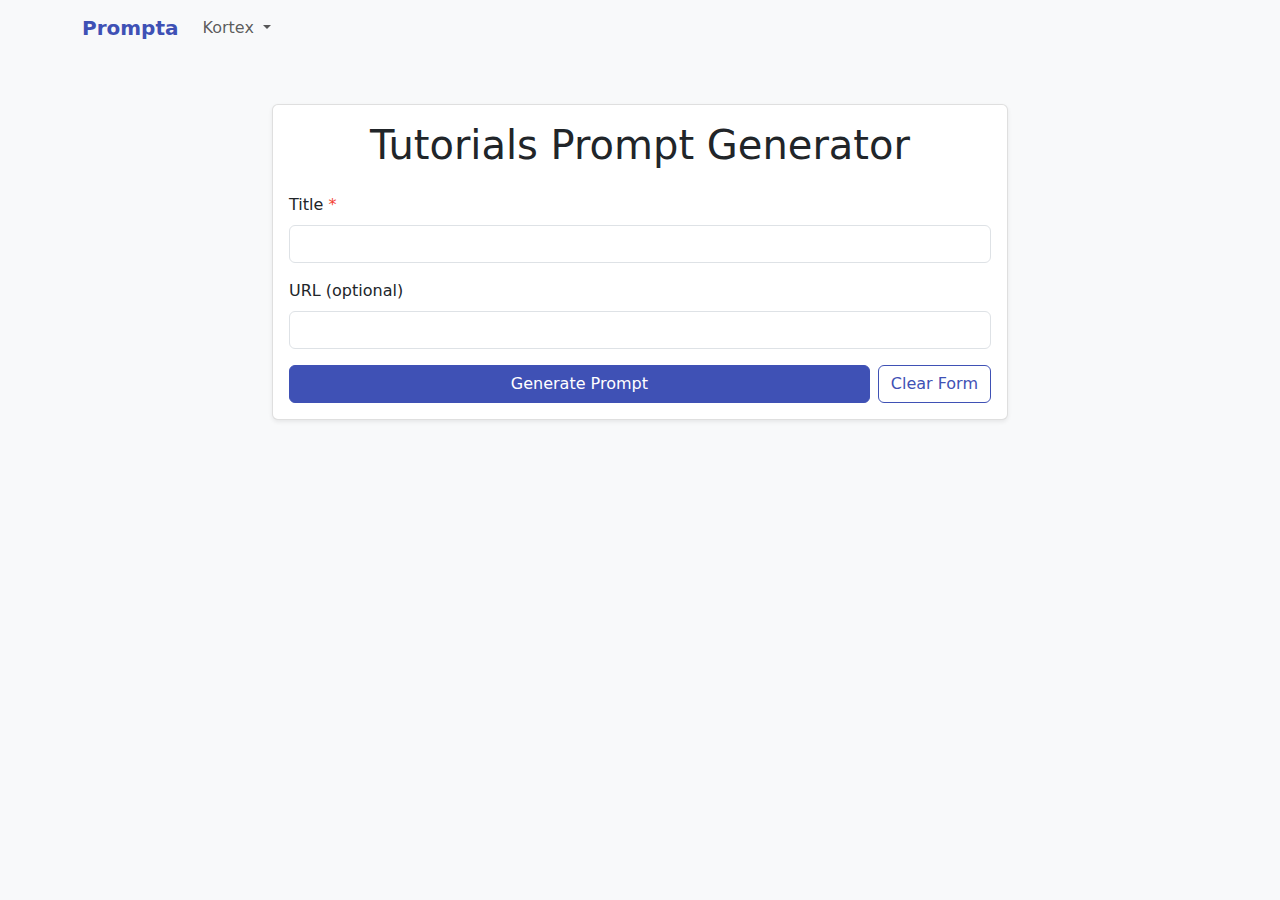
<file: tutorials.html>
<!DOCTYPE html>
<html lang="en">
  <head>
    <meta charset="UTF-8" />
    <meta name="viewport" content="width=device-width, initial-scale=1.0" />
    <meta
      name="description"
      content="Generate intelligent prompts for video tutorials and step-by-step guides. Free AI prompt generator for tutorial analysis."
    />
    <meta name="author" content="Afolabi 'aphoe' Legunsen" />
    <meta
      name="keywords"
      content="AI prompts, tutorials generator, video tutorials, step-by-step guides, prompt generator"
    />
    <title>Tutorials Prompt Generator - Prompta</title>
    <link rel="icon" type="image/png" href="assets/images/favicon.png" />
    <link
      href="https://cdn.jsdelivr.net/npm/bootstrap@5.3.0/dist/css/bootstrap.min.css"
      rel="stylesheet"
    />
    <link rel="stylesheet" href="assets/css/style.css" />
    <script type="application/ld+json">
      {
        "@context": "https://schema.org",
        "@type": "WebApplication",
        "name": "Tutorials Prompt Generator",
        "description": "Generate intelligent prompts for video tutorials and step-by-step guides.",
        "url": "https://aphoe.com",
        "author": {
          "@type": "Person",
          "name": "Afolabi 'aphoe' Legunsen"
        },
        "applicationCategory": "DeveloperApplication",
        "operatingSystem": "Web Browser",
        "offers": {
          "@type": "Offer",
          "price": "0",
          "priceCurrency": "USD"
        }
      }
    </script>
  </head>
  <body>
    <nav class="navbar navbar-expand-lg navbar-light bg-light">
      <div class="container">
        <a class="navbar-brand" href="index.html">Prompta</a>
        <button
          class="navbar-toggler"
          type="button"
          data-bs-toggle="collapse"
          data-bs-target="#navbarNav"
          aria-controls="navbarNav"
          aria-expanded="false"
          aria-label="Toggle navigation"
        >
          <span class="navbar-toggler-icon"></span>
        </button>
        <div class="collapse navbar-collapse" id="navbarNav">
          <ul class="navbar-nav">
            <li class="nav-item dropdown">
              <a
                class="nav-link dropdown-toggle"
                href="#"
                id="kortexDropdown"
                role="button"
                data-bs-toggle="dropdown"
                aria-expanded="false"
              >
                Kortex
              </a>
              <ul class="dropdown-menu" aria-labelledby="kortexDropdown">
                <li>
                  <a class="dropdown-item" href="resource.html">Resource</a>
                </li>
                <li>
                  <a class="dropdown-item" href="whitepaper.html">Whitepaper</a>
                </li>
                <li><a class="dropdown-item" href="tools.html">Tools</a></li>
                <li>
                  <a class="dropdown-item" href="courses.html">Courses</a>
                </li>
                <li>
                  <a class="dropdown-item" href="tutorials.html">Tutorials</a>
                </li>
                <li>
                  <a class="dropdown-item" href="certification.html"
                    >Certification</a
                  >
                </li>
                <li>
                  <a class="dropdown-item" href="bookmark.html">Bookmark</a>
                </li>
                <li>
                  <a class="dropdown-item" href="notes.html">Notes</a>
                </li>
              </ul>
            </li>
          </ul>
        </div>
      </div>
    </nav>
    <main class="container mt-5">
      <div class="row justify-content-center">
        <div class="col-md-8">
          <div class="card">
            <div class="card-body">
              <h1 class="card-title text-center mb-4">
                Tutorials Prompt Generator
              </h1>
              <form id="tutorialsForm">
                <div class="mb-3">
                  <label for="title" class="form-label">
                    Title <span class="required">*</span>
                  </label>
                  <input
                    type="text"
                    class="form-control"
                    id="title"
                    name="title"
                    required
                  />
                </div>
                <div class="mb-3">
                  <label for="url" class="form-label">URL (optional)</label>
                  <input type="url" class="form-control" id="url" name="url" />
                </div>
                <div class="d-flex flex-column flex-md-row gap-2">
                  <button type="submit" class="btn btn-primary flex-fill">
                    Generate Prompt
                  </button>
                  <button
                    type="button"
                    class="btn btn-outline-secondary"
                    id="clearBtn"
                  >
                    Clear Form
                  </button>
                </div>
              </form>
              <div id="output" class="mt-4" style="display: none">
                <h5 class="card-title">Generated Prompt:</h5>
                <pre id="promptText" class="bg-light p-3 rounded mb-2"></pre>
                <div class="d-flex gap-2">
                  <button id="copyBtn" class="btn btn-outline-secondary btn-sm">
                    Copy Prompt
                  </button>
                </div>
              </div>
            </div>
          </div>
        </div>
      </div>
    </main>

    <script src="https://cdn.jsdelivr.net/npm/bootstrap@5.3.0/dist/js/bootstrap.bundle.min.js"></script>
    <script>
      document
        .getElementById("tutorialsForm")
        .addEventListener("submit", function (e) {
          e.preventDefault();

          const title = document.getElementById("title").value.trim();
          const url = document.getElementById("url").value.trim();

          if (!title) {
            alert("Title is required");
            return;
          }

          const reference = url ? ` (reference ${url})` : "";
          const prompt = `Please give me the following information about ${title}${reference} solely from the transcript below
1. What is the title?
2. What is the URL?
3. What are the top three tags for this tool?
4. Give me detailed notes of the tutorial. Act as an attentive student who writes very quickly, taking detailed lecture notes.
5. Give me detailed, actionable steps from the tutorial. This should be a numbered list. This should be based only on the transcript. Don't miss any step. Don't hallucinate.
6. Give me a bullet list of todos from the transcript`;

          document.getElementById("promptText").textContent = prompt;
          document.getElementById("output").style.display = "block";
        });

      // Clear form functionality
      document
        .getElementById("clearBtn")
        .addEventListener("click", function () {
          document.getElementById("tutorialsForm").reset();
          document.getElementById("output").style.display = "none";
          document.getElementById("promptText").textContent = "";
        });

      // Copy to clipboard functionality
      document.getElementById("copyBtn").addEventListener("click", function () {
        const promptText = document.getElementById("promptText").textContent;

        if (navigator.clipboard && window.isSecureContext) {
          // Use the Clipboard API when available
          navigator.clipboard
            .writeText(promptText)
            .then(function () {
              showCopyFeedback("Copied!");
            })
            .catch(function (err) {
              console.error("Failed to copy: ", err);
              fallbackCopyTextToClipboard(promptText);
            });
        } else {
          // Fallback for older browsers
          fallbackCopyTextToClipboard(promptText);
        }
      });

      function fallbackCopyTextToClipboard(text) {
        const textArea = document.createElement("textarea");
        textArea.value = text;
        textArea.style.position = "fixed";
        textArea.style.left = "-999999px";
        textArea.style.top = "-999999px";
        document.body.appendChild(textArea);
        textArea.focus();
        textArea.select();

        try {
          const successful = document.execCommand("copy");
          if (successful) {
            showCopyFeedback("Copied!");
          } else {
            showCopyFeedback("Copy failed!");
          }
        } catch (err) {
          console.error("Fallback: Oops, unable to copy", err);
          showCopyFeedback("Copy failed!");
        }

        document.body.removeChild(textArea);
      }

      function showCopyFeedback(message) {
        const copyBtn = document.getElementById("copyBtn");
        const originalText = copyBtn.textContent;
        copyBtn.textContent = message;
        copyBtn.classList.remove("btn-outline-secondary");
        copyBtn.classList.add("btn-success");

        setTimeout(function () {
          copyBtn.textContent = originalText;
          copyBtn.classList.remove("btn-success");
          copyBtn.classList.add("btn-outline-secondary");
        }, 2000);
      }
    </script>
  </body>
</html>
</file>
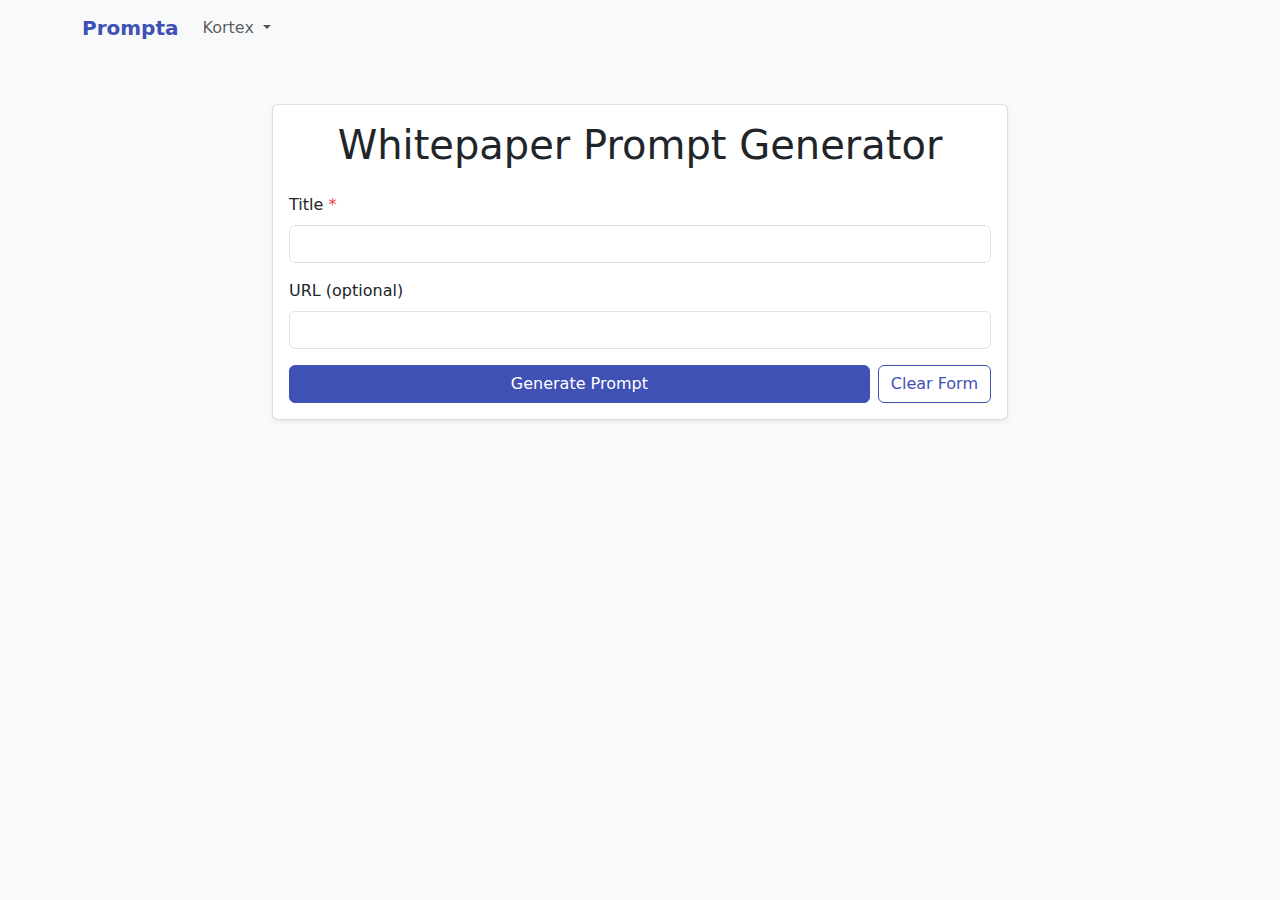
<file: whitepaper.html>
<!DOCTYPE html>
<html lang="en">
  <head>
    <meta charset="UTF-8" />
    <meta name="viewport" content="width=device-width, initial-scale=1.0" />
    <meta
      name="description"
      content="Generate intelligent prompts for whitepapers and research documents. Free AI prompt generator for whitepaper analysis."
    />
    <meta name="author" content="Afolabi 'aphoe' Legunsen" />
    <meta
      name="keywords"
      content="AI prompts, whitepaper generator, research documents, whitepapers, prompt generator"
    />
    <title>Whitepaper Prompt Generator</title>
    <link rel="icon" type="image/png" href="assets/images/favicon.png" />
    <link
      href="https://cdn.jsdelivr.net/npm/bootstrap@5.3.0/dist/css/bootstrap.min.css"
      rel="stylesheet"
    />
    <link rel="stylesheet" href="assets/css/style.css" />
    <script type="application/ld+json">
      {
        "@context": "https://schema.org",
        "@type": "WebApplication",
        "name": "Whitepaper Prompt Generator",
        "description": "Generate intelligent prompts for whitepapers and research documents.",
        "url": "https://aphoe.com",
        "author": {
          "@type": "Person",
          "name": "Afolabi 'aphoe' Legunsen"
        },
        "applicationCategory": "DeveloperApplication",
        "operatingSystem": "Web Browser",
        "offers": {
          "@type": "Offer",
          "price": "0",
          "priceCurrency": "USD"
        }
      }
    </script>
  </head>
  <body>
    <nav class="navbar navbar-expand-lg navbar-light bg-light">
      <div class="container">
        <a class="navbar-brand" href="index.html">Prompta</a>
        <button
          class="navbar-toggler"
          type="button"
          data-bs-toggle="collapse"
          data-bs-target="#navbarNav"
          aria-controls="navbarNav"
          aria-expanded="false"
          aria-label="Toggle navigation"
        >
          <span class="navbar-toggler-icon"></span>
        </button>
        <div class="collapse navbar-collapse" id="navbarNav">
          <ul class="navbar-nav">
            <li class="nav-item dropdown">
              <a
                class="nav-link dropdown-toggle"
                href="#"
                id="kortexDropdown"
                role="button"
                data-bs-toggle="dropdown"
                aria-expanded="false"
              >
                Kortex
              </a>
              <ul class="dropdown-menu" aria-labelledby="kortexDropdown">
                <li>
                  <a class="dropdown-item" href="resource.html">Resource</a>
                </li>
                <li>
                  <a class="dropdown-item" href="whitepaper.html">Whitepaper</a>
                </li>
                <li><a class="dropdown-item" href="tools.html">Tools</a></li>
                <li>
                  <a class="dropdown-item" href="courses.html">Courses</a>
                </li>
                <li>
                  <a class="dropdown-item" href="tutorials.html">Tutorials</a>
                </li>
                <li>
                  <a class="dropdown-item" href="certification.html"
                    >Certification</a
                  >
                </li>
                <li>
                  <a class="dropdown-item" href="bookmark.html">Bookmark</a>
                </li>
                <li>
                  <a class="dropdown-item" href="notes.html">Notes</a>
                </li>
              </ul>
            </li>
          </ul>
        </div>
      </div>
    </nav>
    <main class="container mt-5">
      <div class="row justify-content-center">
        <div class="col-md-8">
          <div class="card">
            <div class="card-body">
              <h1 class="card-title text-center mb-4">
                Whitepaper Prompt Generator
              </h1>
              <form id="whitepaperForm">
                <div class="mb-3">
                  <label for="title" class="form-label">
                    Title <span class="required">*</span>
                  </label>
                  <input
                    type="text"
                    class="form-control"
                    id="title"
                    name="title"
                    required
                  />
                </div>
                <div class="mb-3">
                  <label for="url" class="form-label">URL (optional)</label>
                  <input type="url" class="form-control" id="url" name="url" />
                </div>
                <div class="d-flex flex-column flex-md-row gap-2">
                  <button type="submit" class="btn btn-primary flex-fill">
                    Generate Prompt
                  </button>
                  <button
                    type="button"
                    class="btn btn-outline-secondary"
                    id="clearBtn"
                  >
                    Clear Form
                  </button>
                </div>
              </form>
              <div id="output" class="mt-4" style="display: none">
                <h5 class="card-title">Generated Prompt:</h5>
                <pre id="promptText" class="bg-light p-3 rounded mb-2"></pre>
                <div class="d-flex gap-2">
                  <button id="copyBtn" class="btn btn-outline-secondary btn-sm">
                    Copy Prompt
                  </button>
                </div>
              </div>
            </div>
          </div>
        </div>
      </div>
    </main>

    <script src="https://cdn.jsdelivr.net/npm/bootstrap@5.3.0/dist/js/bootstrap.bundle.min.js"></script>
    <script>
      document
        .getElementById("whitepaperForm")
        .addEventListener("submit", function (e) {
          e.preventDefault();

          const title = document.getElementById("title").value.trim();
          const url = document.getElementById("url").value.trim();

          if (!title) {
            alert("Title is required");
            return;
          }

          const reference = url ? ` (reference: ${url})` : "";
          const prompt = `Please give me the following about this whitepaper ${title}${reference}
1. Title of whitepaper
2. The URL
3. A detailed description that doesn't include the text of the abstract`;

          document.getElementById("promptText").textContent = prompt;
          document.getElementById("output").style.display = "block";
        });

      // Clear form functionality
      document
        .getElementById("clearBtn")
        .addEventListener("click", function () {
          document.getElementById("whitepaperForm").reset();
          document.getElementById("output").style.display = "none";
          document.getElementById("promptText").textContent = "";
        });

      // Copy to clipboard functionality
      document.getElementById("copyBtn").addEventListener("click", function () {
        const promptText = document.getElementById("promptText").textContent;

        if (navigator.clipboard && window.isSecureContext) {
          // Use the Clipboard API when available
          navigator.clipboard
            .writeText(promptText)
            .then(function () {
              showCopyFeedback("Copied!");
            })
            .catch(function (err) {
              console.error("Failed to copy: ", err);
              fallbackCopyTextToClipboard(promptText);
            });
        } else {
          // Fallback for older browsers
          fallbackCopyTextToClipboard(promptText);
        }
      });

      function fallbackCopyTextToClipboard(text) {
        const textArea = document.createElement("textarea");
        textArea.value = text;
        textArea.style.position = "fixed";
        textArea.style.left = "-999999px";
        textArea.style.top = "-999999px";
        document.body.appendChild(textArea);
        textArea.focus();
        textArea.select();

        try {
          const successful = document.execCommand("copy");
          if (successful) {
            showCopyFeedback("Copied!");
          } else {
            showCopyFeedback("Copy failed!");
          }
        } catch (err) {
          console.error("Fallback: Oops, unable to copy", err);
          showCopyFeedback("Copy failed!");
        }

        document.body.removeChild(textArea);
      }

      function showCopyFeedback(message) {
        const copyBtn = document.getElementById("copyBtn");
        const originalText = copyBtn.textContent;
        copyBtn.textContent = message;
        copyBtn.classList.remove("btn-outline-secondary");
        copyBtn.classList.add("btn-success");

        setTimeout(function () {
          copyBtn.textContent = originalText;
          copyBtn.classList.remove("btn-success");
          copyBtn.classList.add("btn-outline-secondary");
        }, 2000);
      }
    </script>
  </body>
</html>
</file>
<file: assets/css/style.css>
:root {
  --primary: #3f51b5;
  --primary-hover: #303f9f;
}

.required {
  color: #f44336;
}

body {
  background-color: #f8f9fa;
}

.navbar-brand {
  font-weight: bold;
  color: var(--primary) !important;
}

.btn-primary {
  background-color: var(--primary);
  border-color: var(--primary);
}

.btn-primary:hover {
  background-color: var(--primary-hover);
  border-color: var(--primary-hover);
}

.btn-outline-secondary {
  border-color: var(--primary);
  color: var(--primary);
}

.btn-outline-secondary:hover {
  background-color: var(--primary);
  border-color: var(--primary);
}

.card {
  box-shadow: 0 0.125rem 0.25rem rgba(0, 0, 0, 0.075);
  border: 1px solid rgba(0, 0, 0, 0.125);
}

.form-label {
  font-weight: 500;
}

#output {
  margin-top: 2rem;
}

pre {
  background-color: #f8f9fa;
  border: 1px solid #dee2e6;
  border-radius: 0.375rem;
  padding: 1rem;
  white-space: pre-wrap;
  word-wrap: break-word;
}
</file>
